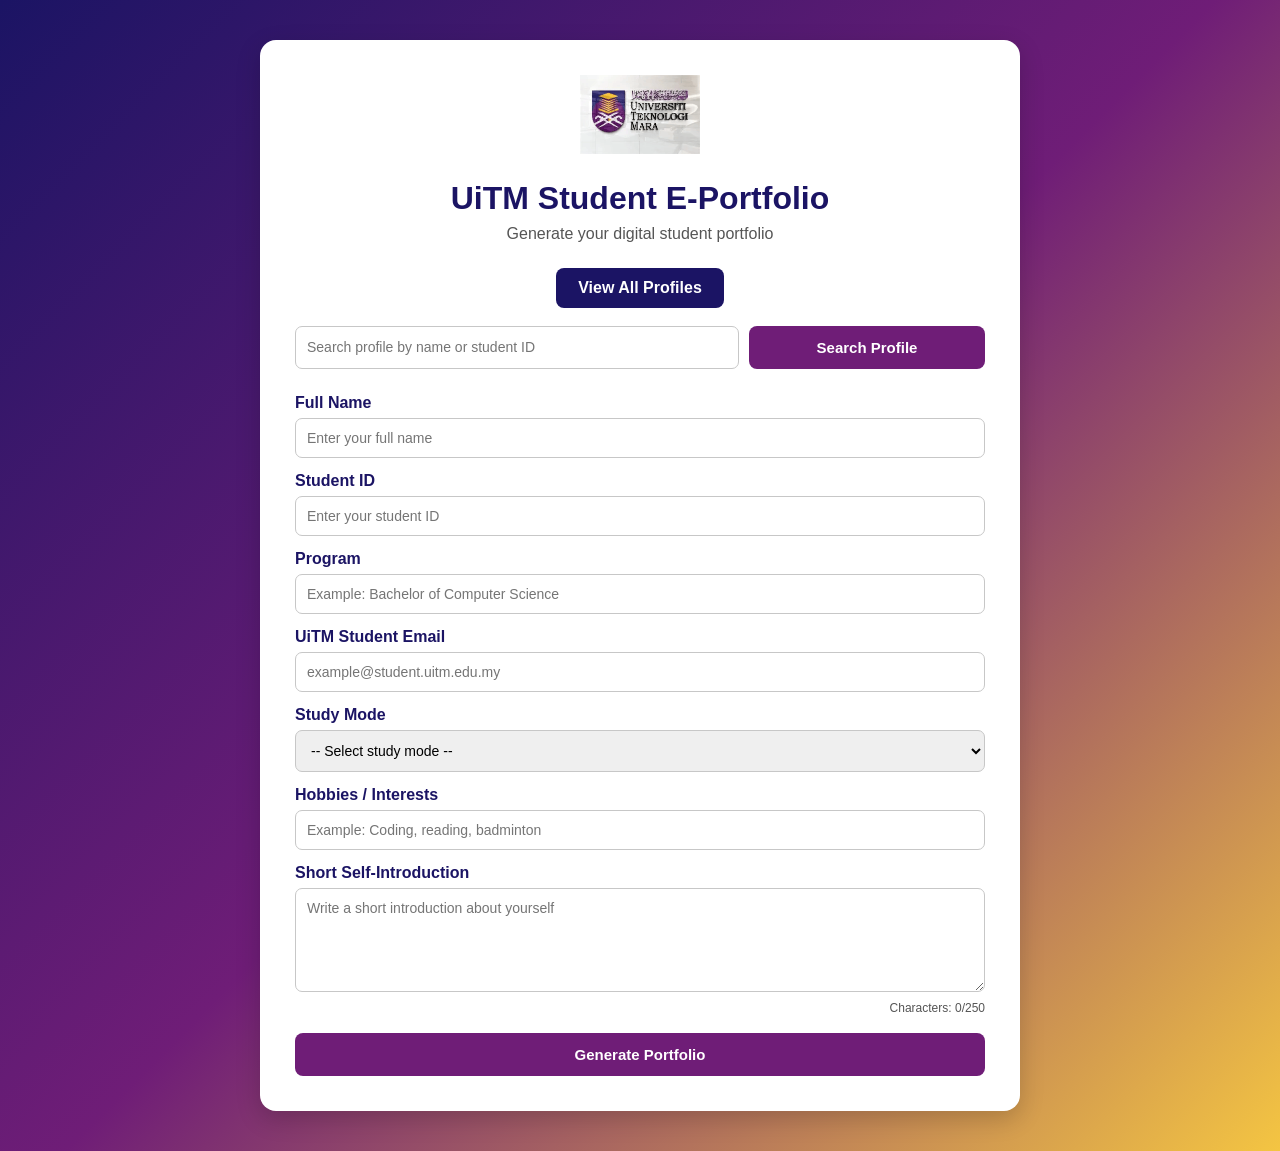
<file: web/index.html>
<!DOCTYPE html>
<html>
<head>
    <title>UiTM Student E-Portfolio</title>
    <link rel="stylesheet" href="css/style.css">
    <script src="js/script.js" defer></script>
</head>

<body>

    <div class="container">
        <div class="form-card">

            <!-- UiTM Logo -->
            <div class="logo-area">
                <img src="images/OIP.png" alt="UiTM Logo" class="uitm-logo" onerror="this.style.display='none'">
            </div>

            <h1>UiTM Student E-Portfolio</h1>
            <p class="subtitle">Generate your digital student portfolio</p>

            <!-- View Profile Button -->
            <div class="main-actions">
                <a href="PortfolioServlet?action=view" class="view-btn">View All Profiles</a>
            </div>

            <!-- Search Profile Form -->
            <form action="PortfolioServlet" method="get" class="home-search-form">
                <input type="hidden" name="action" value="search">
                <input type="text" name="keyword" placeholder="Search profile by name or student ID">
                <button type="submit">Search Profile</button>
            </form>

            <!-- Generate Portfolio Form -->
            <form action="PortfolioServlet" method="post" onsubmit="return validateForm()">

                <!-- IMPORTANT: This prevents NullPointerException -->
                <input type="hidden" name="action" value="insert">

                <label>Full Name</label>
                <input 
                    type="text" 
                    name="name" 
                    id="name" 
                    placeholder="Enter your full name" 
                    required>

                <label>Student ID</label>
                <input 
                    type="text" 
                    name="studentId" 
                    id="studentId" 
                    placeholder="Enter your student ID" 
                    required>

                <label>Program</label>
                <input 
                    type="text" 
                    name="program" 
                    id="program" 
                    placeholder="Example: Bachelor of Computer Science" 
                    required>

                <label>UiTM Student Email</label>
                <input 
                    type="email" 
                    name="email" 
                    id="email"
                    placeholder="example@student.uitm.edu.my"
                    pattern="^[a-zA-Z0-9._%+-]+@student\.uitm\.edu\.my$"
                    title="Please enter a valid UiTM student email ending with @student.uitm.edu.my"
                    required>

                <label>Study Mode</label>
                <select name="studyMode" id="studyMode" required>
                    <option value="">-- Select study mode --</option>
                    <option value="Full time">Full time</option>
                    <option value="Part time">Part time</option>
                </select>

                <label>Hobbies / Interests</label>
                <input 
                    type="text" 
                    name="hobbies" 
                    id="hobbies" 
                    placeholder="Example: Coding, reading, badminton" 
                    required>

                <label>Short Self-Introduction</label>
                <textarea 
                    name="intro" 
                    id="intro" 
                    rows="5" 
                    maxlength="250"
                    placeholder="Write a short introduction about yourself" 
                    onkeyup="countCharacters()"
                    required></textarea>

                <p class="counter">
                    Characters: <span id="charCount">0</span>/250
                </p>

                <button type="submit">Generate Portfolio</button>

            </form>

        </div>
    </div>

</body>
</html>
</file>
<file: web/css/style.css>
* {
    box-sizing: border-box;
}

body {
    margin: 0;
    font-family: Arial, Helvetica, sans-serif;
    background: linear-gradient(135deg, #1b1464, #6f1d77, #f4c542);
    min-height: 100vh;
    color: #222;
}

.container {
    width: 100%;
    min-height: 100vh;
    display: flex;
    justify-content: center;
    align-items: flex-start;
    padding: 40px 20px;
}

.form-card,
.portfolio-card {
    background-color: #ffffff;
    width: 760px;
    max-width: 95%;
    padding: 35px;
    border-radius: 16px;
    box-shadow: 0 8px 24px rgba(0, 0, 0, 0.18);
}

.logo-area {
    text-align: center;
    margin-bottom: 15px;
}

.uitm-logo {
    width: 120px;
    height: auto;
}

h1 {
    color: #1b1464;
    text-align: center;
    margin-bottom: 8px;
}

.subtitle,
.portfolio-header p {
    text-align: center;
    color: #555;
    margin-top: 0;
    margin-bottom: 25px;
}

label {
    display: block;
    color: #1b1464;
    font-weight: bold;
    margin-top: 14px;
    margin-bottom: 6px;
}

input,
select,
textarea {
    width: 100%;
    padding: 11px;
    border: 1px solid #c7c7c7;
    border-radius: 7px;
    font-size: 14px;
    font-family: Arial, Helvetica, sans-serif;
}

textarea {
    resize: vertical;
}

input:focus,
select:focus,
textarea:focus {
    outline: none;
    border-color: #6f1d77;
    box-shadow: 0 0 4px rgba(111, 29, 119, 0.35);
}

.counter {
    text-align: right;
    font-size: 12px;
    color: #555;
    margin-top: 5px;
}

button,
.back-button {
    display: block;
    width: 100%;
    background-color: #6f1d77;
    color: white;
    border: none;
    padding: 13px;
    border-radius: 8px;
    margin-top: 18px;
    font-size: 15px;
    font-weight: bold;
    text-align: center;
    text-decoration: none;
    cursor: pointer;
}

button:hover,
.back-button:hover {
    background-color: #1b1464;
}

.secondary-button {
    background-color: #6f1d77;
}


.main-actions {
    text-align: center;
    margin: 18px 0;
}

.view-btn {
    display: inline-block;
    background-color: #1b1464;
    color: white;
    padding: 11px 22px;
    border-radius: 8px;
    text-decoration: none;
    font-weight: bold;
}

.view-btn:hover {
    background-color: #6f1d77;
}

.home-search-form {
    display: flex;
    gap: 10px;
    margin-bottom: 25px;
}

.home-search-form input {
    flex: 2;
}

.home-search-form button {
    flex: 1;
    margin-top: 0;
}


.portfolio-header {
    text-align: center;
    border-bottom: 1px solid #eeeeee;
    margin-bottom: 20px;
    padding-bottom: 15px;
}

.icon {
    font-size: 38px;
    margin-bottom: 8px;
}

.save-message {
    margin-top: 15px;
    margin-bottom: 18px;
    color: #333;
    font-size: 14px;
}

.info-section {
    margin-top: 20px;
}

.info-row {
    display: flex;
    justify-content: space-between;
    gap: 15px;
    background-color: #f5f2ff;
    padding: 13px 15px;
    border-radius: 8px;
    margin-bottom: 10px;
}

.info-label {
    color: #1b1464;
    font-weight: bold;
}

.info-value {
    color: #333;
    text-align: right;
    word-break: break-word;
}

.intro-box {
    background-color: #fff8d9;
    border-left: 5px solid #f4c542;
    border-radius: 9px;
    padding: 16px;
    margin-top: 18px;
}

.intro-box h3 {
    color: #1b1464;
    margin: 0 0 10px 0;
}

.intro-box p {
    margin: 0;
    line-height: 1.5;
}


.mini-action-row {
    display: flex;
    gap: 10px;
    margin-top: 10px;
    margin-bottom: 20px;
    justify-content: flex-start;
}

.mini-btn {
    display: inline-block;
    padding: 8px 18px;
    border-radius: 7px;
    color: white !important;
    text-decoration: none !important;
    font-size: 13px;
    font-weight: bold;
    text-align: center;
    min-width: 110px;
}

.mini-edit-btn {
    background-color: #1b1464;
}

.mini-edit-btn:hover {
    background-color: #30228f;
}

.mini-delete-btn {
    background-color: #b00020;
}

.mini-delete-btn:hover {
    background-color: #8c0019;
}


.management-card {
    width: 760px;
    max-width: 92vw;
}

.management-header {
    text-align: center;
    margin-bottom: 22px;
}

.management-header h1 {
    color: #1b1464;
    margin-bottom: 8px;
}

.management-header p {
    color: #555;
    margin-top: 0;
}

.management-search {
    margin-bottom: 18px;
}

.management-search input {
    width: 100%;
    height: 42px;
    padding: 10px;
    border: 1px solid #ccc;
    border-radius: 6px;
    margin-bottom: 10px;
}

.management-search button {
    width: 100%;
    background-color: #1b1464;
    color: white;
    border: none;
    padding: 12px;
    border-radius: 7px;
    font-weight: bold;
    cursor: pointer;
    margin-top: 0;
}

.management-search button:hover {
    background-color: #6f1d77;
}

.search-result-text {
    text-align: center;
    color: #555;
    font-size: 14px;
    margin-bottom: 18px;
}

.search-result-text a {
    color: #6f1d77;
    font-weight: bold;
    text-decoration: none;
    margin-left: 8px;
}

.profile-record-card {
    background-color: #ffffff;
    border: 1px solid #eeeeee;
    border-radius: 14px;
    padding: 18px;
    margin-bottom: 22px;
    box-shadow: 0 6px 18px rgba(0, 0, 0, 0.08);
}

.profile-record-title {
    text-align: center;
    margin-bottom: 15px;
    padding-bottom: 12px;
    border-bottom: 1px solid #eeeeee;
}

.profile-record-title h2 {
    color: #1b1464;
    margin: 0;
    font-size: 24px;
}

.profile-record-title p {
    margin: 5px 0 0 0;
    color: #555;
    font-size: 14px;
}

.record-row {
    display: flex;
    justify-content: space-between;
    gap: 18px;
    background-color: #f5f2ff;
    padding: 12px 14px;
    border-radius: 8px;
    margin-bottom: 9px;
}

.record-label {
    color: #1b1464;
    font-weight: bold;
    min-width: 170px;
}

.record-value {
    color: #333;
    text-align: right;
    word-break: break-word;
}

.record-intro {
    background-color: #fff8d9;
    border-left: 5px solid #f4c542;
    border-radius: 9px;
    padding: 14px;
    margin-top: 14px;
}

.record-intro h3 {
    color: #1b1464;
    margin: 0 0 8px 0;
    font-size: 17px;
}

.record-intro p {
    margin: 0;
    color: #333;
    line-height: 1.5;
}

.record-actions {
    display: flex;
    gap: 10px;
    margin-top: 18px;
}

.record-btn {
    flex: 1;
    text-align: center;
    padding: 12px;
    border-radius: 8px;
    color: white;
    text-decoration: none;
    font-weight: bold;
}

.edit-btn {
    background-color: #1b1464;
}

.edit-btn:hover {
    background-color: #30228f;
}

.delete-btn {
    background-color: #b00020;
}

.delete-btn:hover {
    background-color: #8c0019;
}

.bottom-buttons {
    margin-top: 20px;
}

.add-new-btn {
    display: block;
    width: 100%;
    background-color: #1b1464;
    color: white;
    text-align: center;
    padding: 13px;
    border-radius: 8px;
    text-decoration: none;
    font-weight: bold;
    margin-bottom: 12px;
}

.add-new-btn:hover {
    background-color: #30228f;
}

.no-profile-box,
.no-data {
    background-color: #f5f2ff;
    text-align: center;
    padding: 25px;
    border-radius: 12px;
    margin: 20px 0;
    color: #555;
}

.no-profile-box h3 {
    color: #1b1464;
    margin-bottom: 6px;
}



@media screen and (max-width: 650px) {
    .home-search-form {
        flex-direction: column;
    }

    .record-row,
    .info-row {
        flex-direction: column;
        gap: 5px;
    }

    .record-value,
    .info-value {
        text-align: left;
    }

    .record-actions,
    .mini-action-row {
        flex-direction: column;
    }

    .form-card,
    .portfolio-card {
        padding: 25px;
    }
}
.small-profile-buttons {
    display: flex;
    gap: 10px;
    margin-top: 10px;
    margin-bottom: 22px;
}

.short-btn {
    display: inline-block;
    padding: 10px 22px;
    border-radius: 8px;
    color: white !important;
    text-decoration: none !important;
    font-size: 14px;
    font-weight: bold;
    text-align: center;
}

.edit-short-btn {
    background-color: #6f1d77;
}

.edit-short-btn:hover {
    background-color: #1b1464;
}

.delete-short-btn {
    background-color: #b00020;
}

.delete-short-btn:hover {
    background-color: #8c0019;
}
</file>
